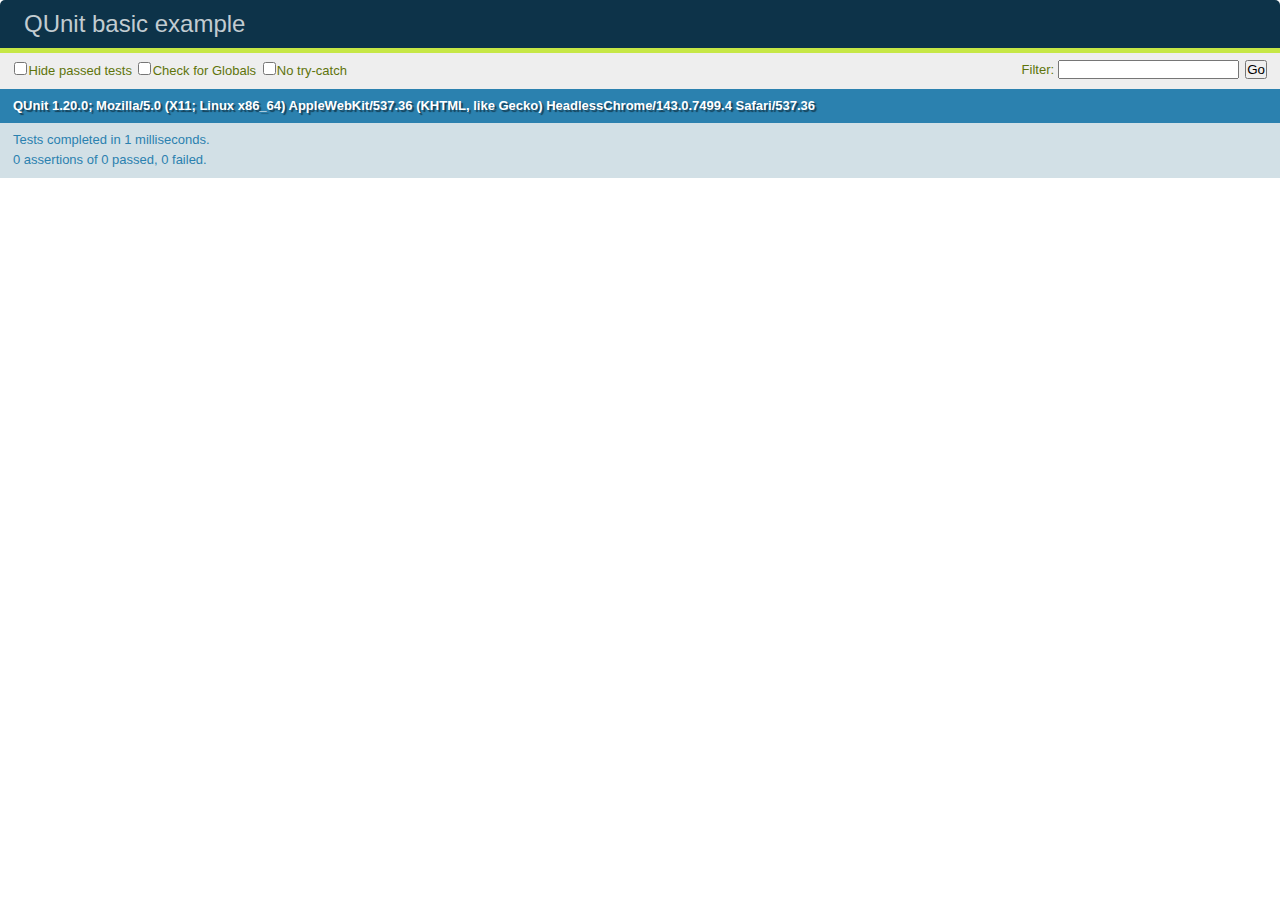
<file: WebContent/js/jquery-weui-build/tests/index.html>
<!DOCTYPE html>
<html>
  <head>
    <meta charset="utf-8">
    <title>QUnit basic example</title>
    <link rel="stylesheet" href="../dist/lib/weui.css">
    <link rel="stylesheet" href="../dist/css/jquery-weui.css">
    <link rel="stylesheet" href="qunit/qunit-1.20.0.css">
  </head>
  <body>
    <div id="qunit"></div>
    <div id="qunit-fixture"></div>
    <script src="qunit/qunit-1.20.0.js"></script>
    <script src="../dist/lib/jquery-2.1.4.js"></script>
    <script src="../dist/js/jquery-weui.js"></script>
  </body>
</html>
</file>
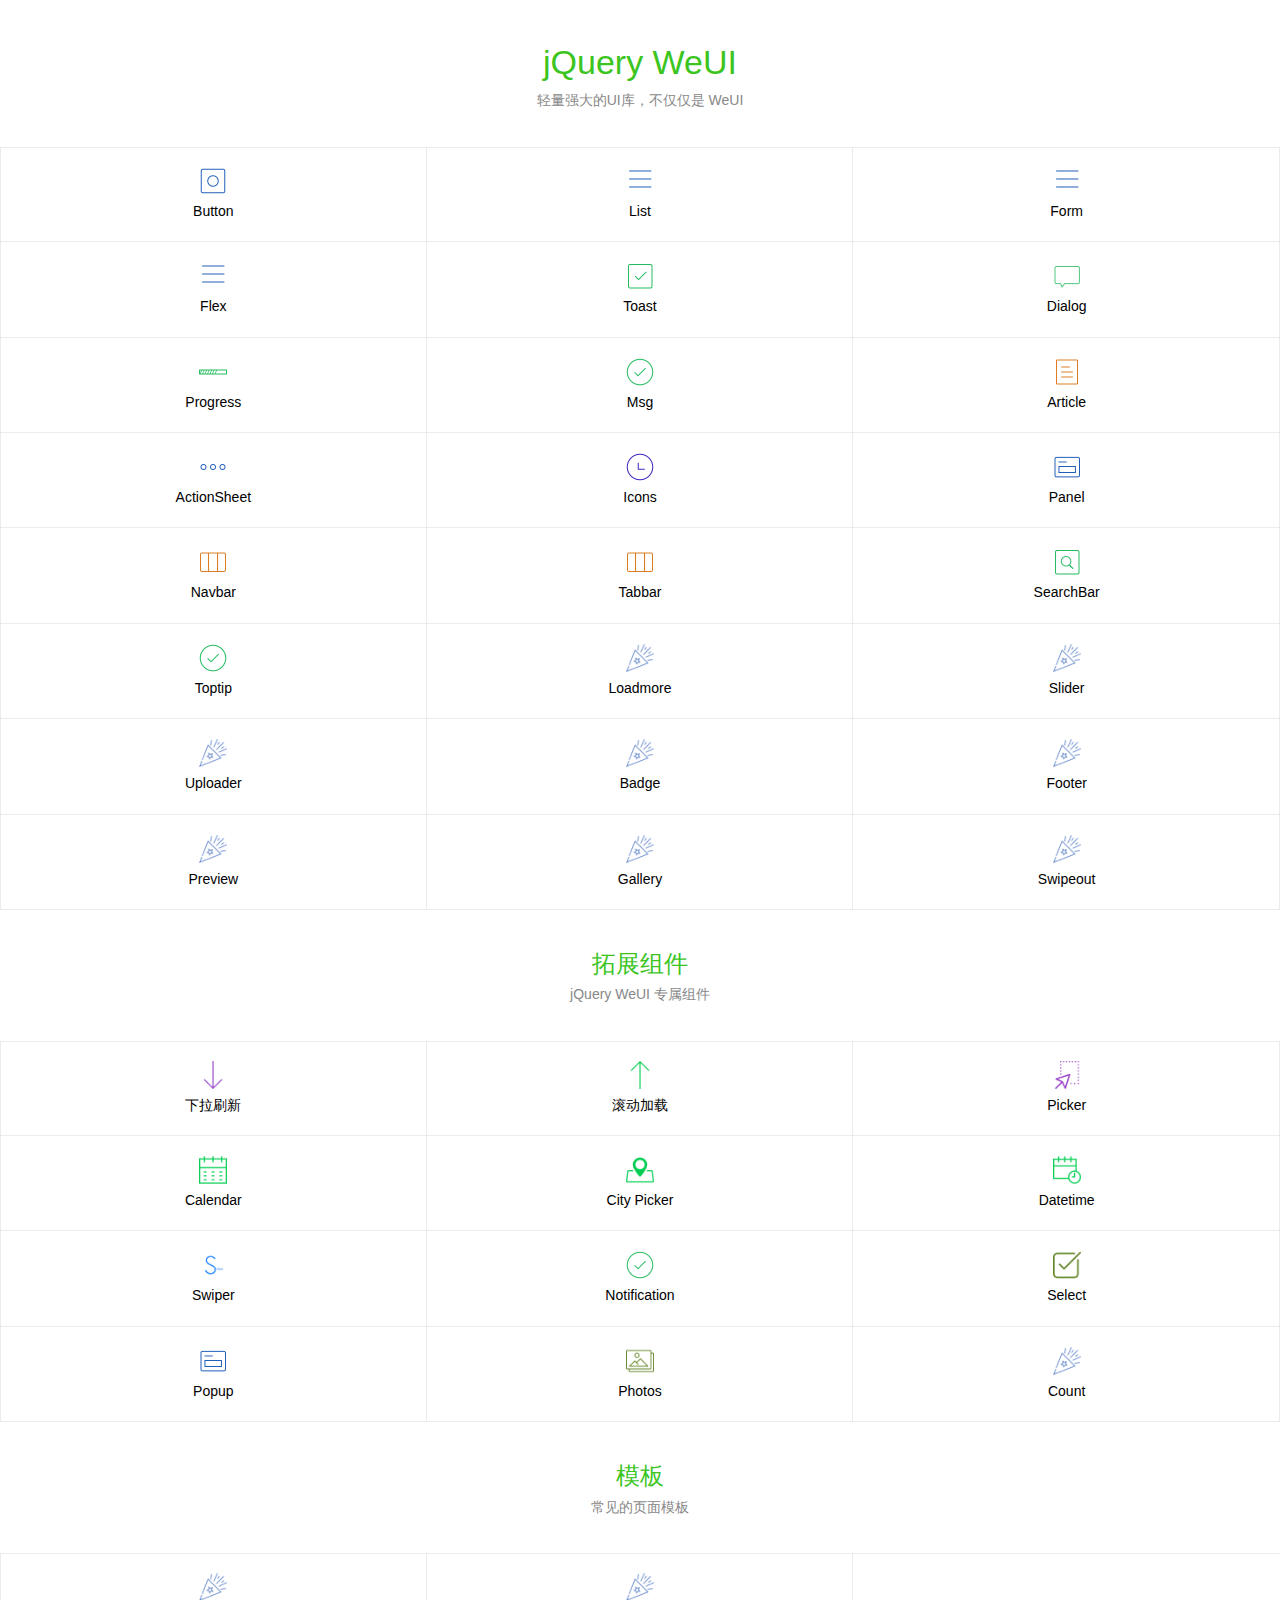
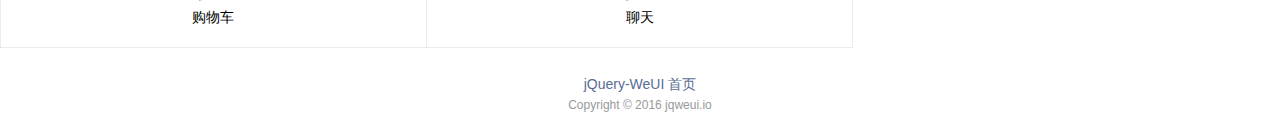
<file: WebContent/js/jquery-weui-build/dist/demos/index.html>
<!DOCTYPE html>
<html>
  <head>
    <title>jQuery WeUI</title>
    <meta charset="utf-8">
<meta http-equiv="X-UA-Compatible" content="IE=edge">
<meta name="viewport" content="width=device-width, initial-scale=1, user-scalable=no">

<meta name="description" content="Write an awesome description for your new site here. You can edit this line in _config.yml. It will appear in your document head meta (for Google search results) and in your feed.xml site description.
">

<link rel="stylesheet" href="../lib/weui.min.css">
<link rel="stylesheet" href="../css/jquery-weui.css">
<link rel="stylesheet" href="css/demos.css">

  </head>

  <body ontouchstart>

    <header class='demos-header'>
      <h1 class="demos-title">jQuery WeUI</h1>
      <p class='demos-sub-title'>轻量强大的UI库，不仅仅是 WeUI</p>
    </header>

    <div class="weui-grids">
      <a href="buttons.html" class="weui-grid js_grid">
        <div class="weui-grid__icon">
          <img src="images/icon_nav_button.png" alt="">
        </div>
        <p class="weui-grid__label">
          Button
        </p>
      </a>
      <a href="cell.html" class="weui-grid js_grid">
        <div class="weui-grid__icon">
          <img src="images/icon_nav_cell.png" alt="">
        </div>
        <p class="weui-grid__label">
          List
        </p>
      </a>
      <a href="form.html" class="weui-grid js_grid">
        <div class="weui-grid__icon">
          <img src="images/icon_nav_cell.png" alt="">
        </div>
        <p class="weui-grid__label">
          Form
        </p>
      </a>
      <a href="flex.html" class="weui-grid js_grid">
        <div class="weui-grid__icon">
          <img src="images/icon_nav_cell.png" alt="">
        </div>
        <p class="weui-grid__label">
          Flex
        </p>
      </a>
      <a href="toast.html" class="weui-grid js_grid">
        <div class="weui-grid__icon">
          <img src="images/icon_nav_toast.png" alt="">
        </div>
        <p class="weui-grid__label">
          Toast
        </p>
      </a>
      <a href="dialog.html" class="weui-grid js_grid">
        <div class="weui-grid__icon">
          <img src="images/icon_nav_dialog.png" alt="">
        </div>
        <p class="weui-grid__label">
          Dialog
        </p>
      </a>
      <a href="progress.html" class="weui-grid js_grid">
        <div class="weui-grid__icon">
          <img src="images/icon_nav_progress.png" alt="">
        </div>
        <p class="weui-grid__label">
          Progress
        </p>
      </a>
      <a href="msg.html" class="weui-grid js_grid">
        <div class="weui-grid__icon">
          <img src="images/icon_nav_msg.png" alt="">
        </div>
        <p class="weui-grid__label">
          Msg
        </p>
      </a>
      <a href="article.html" class="weui-grid js_grid">
        <div class="weui-grid__icon">
          <img src="images/icon_nav_article.png" alt="">
        </div>
        <p class="weui-grid__label">
          Article
        </p>
      </a>
      <a href="action-sheet.html" class="weui-grid js_grid">
        <div class="weui-grid__icon">
          <img src="images/icon_nav_actionSheet.png" alt="">
        </div>
        <p class="weui-grid__label">
          ActionSheet
        </p>
      </a>
      <a href="icons.html" class="weui-grid js_grid">
        <div class="weui-grid__icon">
          <img src="images/icon_nav_icons.png" alt="">
        </div>
        <p class="weui-grid__label">
          Icons
        </p>
      </a>
      <a href="panel.html" class="weui-grid js_grid">
        <div class="weui-grid__icon">
          <img src="images/icon_nav_panel.png" alt="">
        </div>
        <p class="weui-grid__label">
          Panel
        </p>
      </a>
      <a href="navbar.html" class="weui-grid js_grid">
        <div class="weui-grid__icon">
          <img src="images/icon_nav_tab.png" alt="">
        </div>
        <p class="weui-grid__label">
          Navbar
        </p>
      </a>
      <a href="tabbar.html" class="weui-grid js_grid">
        <div class="weui-grid__icon">
          <img src="images/icon_nav_tab.png" alt="">
        </div>
        <p class="weui-grid__label">
          Tabbar
        </p>
      </a>
      <a href="searchbar.html" class="weui-grid js_grid">
        <div class="weui-grid__icon">
          <img src="images/icon_nav_search_bar.png" alt="">
        </div>
        <p class="weui-grid__label">
          SearchBar
        </p>
      </a>
      <a href="toptip.html" class="weui-grid js_grid">
        <div class="weui-grid__icon">
          <img src="images/icon_nav_msg.png" alt="">
        </div>
        <p class="weui-grid__label">
          Toptip
        </p>
      </a>
      <a href="loadmore.html" class="weui-grid js_grid">
        <div class="weui-grid__icon">
          <img src="images/icon_nav_new.png" alt="">
        </div>
        <p class="weui-grid__label">
          Loadmore
        </p>
      </a>
      <a href="slider.html" class="weui-grid js_grid">
        <div class="weui-grid__icon">
          <img src="images/icon_nav_new.png" alt="">
        </div>
        <p class="weui-grid__label">
          Slider
        </p>
      </a>
      <a href="uploader.html" class="weui-grid js_grid">
        <div class="weui-grid__icon">
          <img src="images/icon_nav_new.png" alt="">
        </div>
        <p class="weui-grid__label">
          Uploader
        </p>
      </a>
      <a href="badge.html" class="weui-grid js_grid">
        <div class="weui-grid__icon">
          <img src="images/icon_nav_new.png" alt="">
        </div>
        <p class="weui-grid__label">
          Badge
        </p>
      </a>
      <a href="footer.html" class="weui-grid js_grid">
        <div class="weui-grid__icon">
          <img src="images/icon_nav_new.png" alt="">
        </div>
        <p class="weui-grid__label">
          Footer
        </p>
      </a>
      <a href="preview.html" class="weui-grid js_grid">
        <div class="weui-grid__icon">
          <img src="images/icon_nav_new.png" alt="">
        </div>
        <p class="weui-grid__label">
          Preview
        </p>
      </a>
      <a href="gallery.html" class="weui-grid js_grid">
        <div class="weui-grid__icon">
          <img src="images/icon_nav_new.png" alt="">
        </div>
        <p class="weui-grid__label">
          Gallery
        </p>
      </a>
      <a href="swipeout.html" class="weui-grid js_grid">
        <div class="weui-grid__icon">
          <img src="images/icon_nav_new.png" alt="">
        </div>
        <p class="weui-grid__label">
          Swipeout
        </p>
      </a>
    </div>

    <div class="demos-header">
      <h2 class='demos-second-title'>拓展组件</h2>
      <p class='demos-sub-title'>jQuery WeUI 专属组件</p>
    </div>

    <div class="weui-grids">
      <a href="ptr.html" class="weui-grid js_grid">
        <div class="weui-grid__icon">
          <img src="images/icon_nav_ptr.png" alt="">
        </div>
        <p class="weui-grid__label">
          下拉刷新
        </p>
      </a>
      <a href="infinite.html" class="weui-grid js_grid">
        <div class="weui-grid__icon">
          <img src="images/icon_nav_up.png" alt="">
        </div>
        <p class="weui-grid__label">
          滚动加载
        </p>
      </a>
      <a href="picker.html" class="weui-grid js_grid">
        <div class="weui-grid__icon">
          <img src="images/icon_nav_picker.png" alt="">
        </div>
        <p class="weui-grid__label">
          Picker
        </p>
      </a>
      <a href="calendar.html" class="weui-grid js_grid">
        <div class="weui-grid__icon">
          <img src="images/icon_nav_calendar.png" alt="">
        </div>
        <p class="weui-grid__label">
          Calendar
        </p>
      </a>
      <a href="city-picker.html" class="weui-grid js_grid">
        <div class="weui-grid__icon">
          <img src="images/icon_nav_city.png" alt="">
        </div>
        <p class="weui-grid__label">
          City Picker
        </p>
      </a>
      <a href="datetime-picker.html" class="weui-grid js_grid">
        <div class="weui-grid__icon">
          <img src="images/icon_nav_datetime.png" alt="">
        </div>
        <p class="weui-grid__label">
          Datetime
        </p>
      </a>
      <a href="swiper.html" class="weui-grid js_grid">
        <div class="weui-grid__icon">
          <img src="images/icon_nav_swiper.png" alt="">
        </div>
        <p class="weui-grid__label">
          Swiper
        </p>
      </a>
      <a href="noti.html" class="weui-grid js_grid">
        <div class="weui-grid__icon">
          <img src="images/icon_nav_msg.png" alt="">
        </div>
        <p class="weui-grid__label">
          Notification
        </p>
      </a>
      <a href="select.html" class="weui-grid js_grid">
        <div class="weui-grid__icon">
          <img src="images/icon_nav_select.png" alt="">
        </div>
        <p class="weui-grid__label">
          Select
        </p>
      </a>
      <a href="popup.html" class="weui-grid js_grid">
        <div class="weui-grid__icon">
          <img src="images/icon_nav_panel.png" alt="">
        </div>
        <p class="weui-grid__label">
          Popup
        </p>
      </a>
      <a href="photo-browser.html" class="weui-grid js_grid">
        <div class="weui-grid__icon">
          <img src="images/icon_nav_photo.png" alt="">
        </div>
        <p class="weui-grid__label">
          Photos
        </p>
      </a>
      <a href="count.html" class="weui-grid js_grid">
        <div class="weui-grid__icon">
          <img src="images/icon_nav_new.png" alt="">
        </div>
        <p class="weui-grid__label">
          Count
        </p>
      </a>
    </div>

    <div class="demos-header">
      <h2 class='demos-second-title'>模板</h2>
      <p class='demos-sub-title'>常见的页面模板</p>
    </div>

    <div class="weui-grids">
      <a href="tpl-shopping-cart.html" class="weui-grid js_grid">
        <div class="weui-grid__icon">
          <img src="images/icon_nav_new.png" alt="">
        </div>
        <p class="weui-grid__label">
          购物车
        </p>
      </a>
      <a href="tpl-chat.html" class="weui-grid js_grid">
        <div class="weui-grid__icon">
          <img src="images/icon_nav_new.png" alt="">
        </div>
        <p class="weui-grid__label">
          聊天
        </p>
      </a>
    </div>

    <div class="weui-footer">
      <p class="weui-footer__links">
        <a href="http://jqweui.com" class="weui-footer__link">jQuery-WeUI 首页</a>
      </p>
      <p class="weui-footer__text">Copyright © 2016 jqweui.io</p>
    </div>

    <style>
      .weui-footer {
        margin: 25px 0 10px 0;
      }
    </style>


    <script src="../lib/jquery-2.1.4.js"></script>
<script src="../lib/fastclick.js"></script>
<script>
  $(function() {
    FastClick.attach(document.body);
  });
</script>
<script src="../js/jquery-weui.js"></script>

  </body>

</html>
</file>
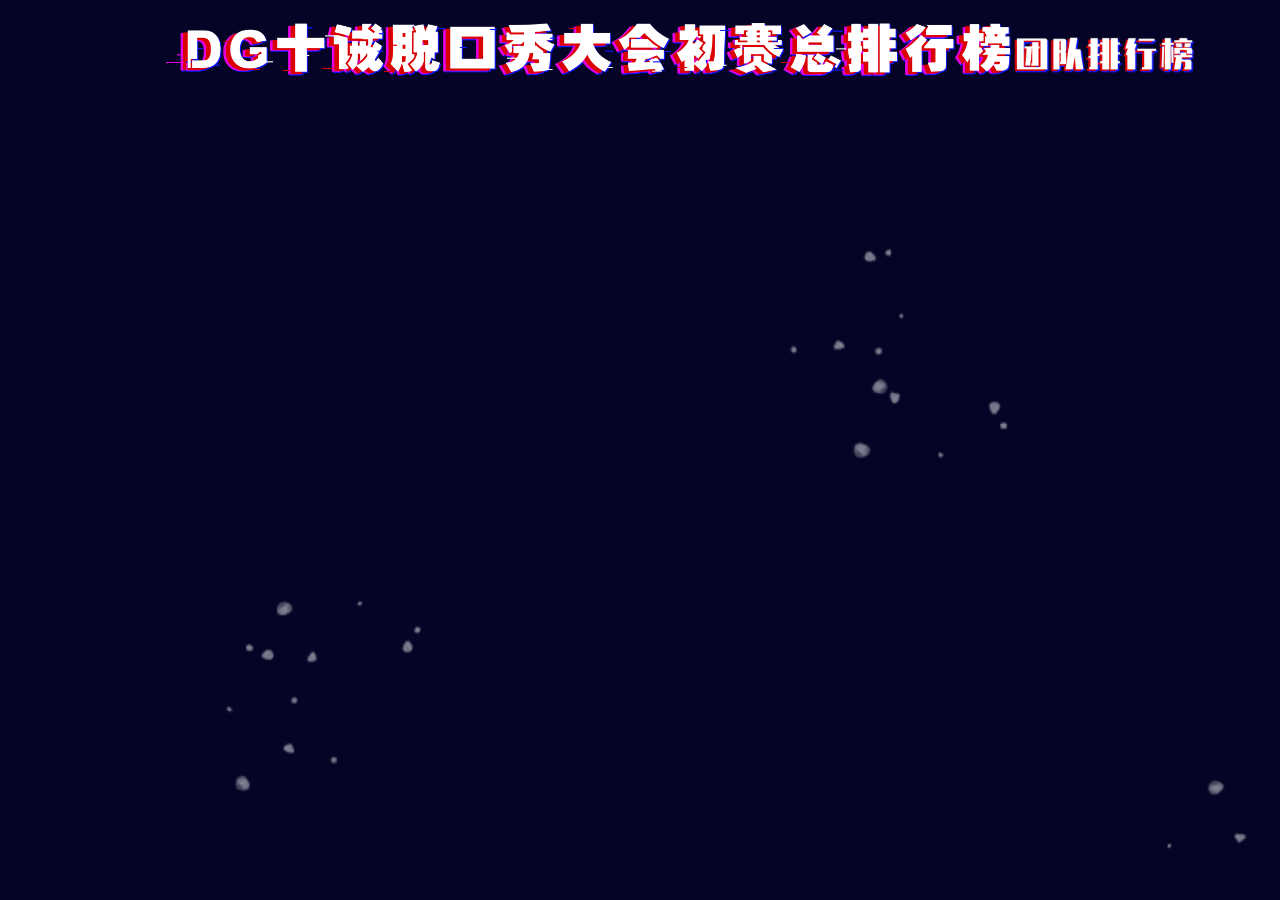
<file: WebContent/show.html>
<!DOCTYPE html>
<html lang="en">
<head>
    <meta charset="UTF-8">
    <meta name="viewport" content="width=device-width, initial-scale=1.0">
    <meta http-equiv="X-UA-Compatible" content="ie=edge">
    <script src="js/jquery-1.8.3.min.js"></script>
    <link rel="stylesheet" href="css/show.css">
    <title>DG十诫脱口秀初赛第一场</title>
</head>
<body> 
    <div class="container">
        <div class="top">
            <div class="title">
                <img src="imgs/Group 28 Copy.png" alt="">
            </div>
        </div>
        <div class="main">
            <div>
                <div class="left">
                
                    <ul  id="ull1">
                     <!--    <li>
                            <div class="pm">1</div>
                            <div class="photo"><img src="images/1.jpg" alt=""></div>
                            <div class="info"><p class="name">犬夜叉</p><p class="score">244分</p></div>
                        </li> -->
                    </ul>
                  
                </div>
                <div class="right">
                    <div class="wrapper">
                        <div class="team"><img src="imgs/team.png" alt=""></div>
                        <ul class="teamlist" id="ull0">
                           <!--  <li>
                                <div class="tname">
                                    <p class="tname">技术中心</p>
                                </div>
                                <div class="score">
                                    <p class="totals">团队总分</p>
                                    <p class="tscore">234</p>
                                </div>
                                <div class="mc"><span>1</span></div>
                            </li> -->
                        </ul>
                    </div>
                </div>
            </div>
        </div>
    </div>
</body>
<script type="text/javascript">
	$(function(){
		var thisURL = document.URL; 
		var getval =thisURL.split('?')[1]; 
		var showval= getval.split("=")[1]; 
		var ull1=$("#ull1")
		ull1.html("")
		$.ajax({
			url:"/code_dg/mzong",
			type:"post",
			data:{
				"class":showval
			},
			success:function(response){
				$.each(response,function(i,v){
					++i;
					ull1.append( "<li >"+
							  "<div class='pm'>"+i+"</div>"+
							  "<div class='photo'><img src='images/1.jpg' alt=''></div>"+
							  "<div class='info' style='background:"+v.team.color+";'><p class='name'>"+v.employee.name+"</p><p class='score'>"+v.score+"分</p></div>"+
							 " </li>")
				})
			}
		})
		var ull0=$("#ull0")
			$.ajax({
			url:"/code_dg/mzong1",
			type:"post",
			data:{
				"class":showval
			},
			success:function(response){
				$.each(response,function(i,v){
					++i;
					ull0.append("<li style='background:"+v.color+";'>"+
							"<div class='tname'>"+
							"<p class='tname'>"+v.name+"</p>"+
							" </div>"+
							" <div class='score'>"+
							" <p class='totals'>团队总分</p>"+
							"  <p class='tscore'>"+v.total+"</p>"+
							  "</div>"+
							 "   <div class='mc'><span>"+i+"</span></div>"+
							   "</li>")
				})
			}
		})
	})
</script>
</html>
</file>
<file: WebContent/js/jquery-weui-build/dist/demos/css/demos.css>
body, html {
  height: 100%;
  -webkit-tap-highlight-color: transparent;
}
.demos-title {
  text-align: center;
  font-size: 34px;
  color: #3cc51f;
  font-weight: 400;
  margin: 0 15%;
}

.demos-sub-title {
  text-align: center;
  color: #888;
  font-size: 14px;
}

.demos-header {
  padding: 35px 0;
}

.demos-content-padded {
  padding: 15px;
}

.demos-second-title {
  text-align: center;
  font-size: 24px;
  color: #3cc51f;
  font-weight: 400;
  margin: 0 15%;
}

footer {
  text-align: center;
  font-size: 14px;
  padding: 20px;
}

footer a {
  color: #999;
  text-decoration: none;
}
</file>
<file: WebContent/css/show.css>
html, body {
    width: 100%;
    height: auto;
    background: url("../imgs/background@3x.png");
}
html, body, div, p, span, ul, li {
    margin: 0;
    padding: 0;
}
ul {
    list-style: none;
}
i {
    font-style: normal;
}
@font-face {
    font-family: "RuiZiZhenYanTiMianFeiShangYong-2";
    src: url("../font/RuiZiZhenYanTiMianFeiShangYong-2.ttf") format('truetype');
}

.container {
    width: 100%;
    height: auto;
}
.top {
    width: 100%;
    position: relative;
    /* padding-bottom: 4px; */
}
.top .title {
    display: inline-block;
    /* width: 100%; */
    /* padding: 39px 374px 0 279px; */
    padding: 23px 21% 0 13%;
    box-sizing: border-box;
    /* position: absolute; */
    /* top: 0; */
    /* left: 0; */
    z-index: 0;
}
.top .title img {
    display: inline-block;
    width: 100%;
    height: auto;
    vertical-align: middle;
}
.main {
    padding: 0 20% 0 75px;
    position: relative;
}
.left {
    font-family: 'RuiZiZhenYanTiMianFeiShangYong-2';
    color: #fff;
}
.left ul {
    display: flex;
    flex-direction: row;
    flex-wrap: wrap;
    justify-content: space-between;
}
.left ul li {
    width: 25%;
    position: relative;
    display: inline-block;
    margin-top: 100px;
    z-index: 0;
}
.left ul li .pm {
    display: inline-block;
    font-size: 45px;
    line-height: 46px;
    letter-spacing: 4px;
    color:#E300E5;
    text-shadow: -2px 0px 0px rgba(255,255,255,1);
    position: absolute;
    top: -35px;
    left: -25px;
    z-index: -1;
}
.left ul li:nth-child(1) .pm {
    color: #FFB935;
}
.left ul li:nth-child(2) .pm {
    color: #FF5757;
}
.left ul li:nth-child(3) .pm {
    color: #F31D1D;
}
.left ul li .photo {
    width: 38px;
    height: 38px;
    box-shadow:0px 0px 0px 2px rgba(255,255,255,1);
    border:2px solid rgba(224,0,148,1);
    border-radius: 50%;
    overflow: hidden;
    display: inline-block;
    vertical-align: middle;
}
.left ul li .photo img {
    width: 100%;
}
.left ul li .info {
    margin-left: 5px;
    display: inline-block;
    width: 168px;
    height: 47px;
    font-size: 18px;
    line-height: 18px;
    letter-spacing: 1px;
    text-shadow:0px 1px 0px rgba(219,0,0,1), 2px 0px 0px rgba(15,25,255,1);
    background:rgba(255,174,0,1);
    box-shadow:-2px 2px 0px 0px rgba(255,255,255,1);
    border-radius:12px;
    border:1px solid rgba(251,0,150,1);
    padding: 11px 5px;
    box-sizing: border-box;
}
.left ul li .info p {
    display: inline-block;
}
.left ul li .info p.name {
    /* float: left; */
}
.left ul li .info p.score {
    float: right;
}
.right {
    position: absolute;
    right: 43px;
    top: -40px;
}
.right .wrapper {
    
}
.right::-webkit-scrollbar {
    /* display: none; */
}
.right .team {
    padding-left: 18px;
    padding-right: 43px;
    box-sizing: border-box;
}
.right .team img {
    width: 180px;
    /* width: 92%; */
    height: auto;
}
.right ul {
    margin-top: 7px;
}
.right ul li {
    background:rgba(255,174,0,1);
    box-shadow:-2px 2px 0px 0px rgba(255,255,255,1);
    border-radius:12px;
    border:1px solid rgba(251,0,150,1);
    margin-bottom: 7px;
    font-family: 'RuiZiZhenYanTiMianFeiShangYong-2';
    color: #fff;
    padding: 23px 33px 21px 10px;
    position: relative;
    box-sizing: border-box;
}
.right ul li div {
    display: inline-block;
}
.right ul li .tname {
    font-size: 14px;
    line-height: 14px;
    letter-spacing: 1px;
}
.right ul li .score {
    position: absolute;
    /* left: 50%; */
    right: 33px;
    top: 50%;
    transform: translateY(-50%);
}
.right ul li .score p {
    font-size: 15px;
    line-height: 18px;
    text-align: center;
}
.right ul li .score p:nth-child(2) {
    /* margin-top: 14px; */
}
.right ul li .mc {
    width: 36px;
    height: 36px;
    background-color: #fff;
    border-radius: 50%;
    text-align: center;
    position: absolute;
    right: -20px;
    top: 50%;
    transform: translateY(-50%);
}
.right ul li .mc span {
    display: inline-block;
    font-size: 34px;
    line-height: 35px;
    letter-spacing: 3px;
    color: #E300E5;
    margin-top: 2px;
    text-shadow:-1px 2px 0px rgba(197,45,33,1), 1px 1px 0px rgba(31,40,255,1);
}
.right ul li:nth-child(1) .mc span {
    color: #FFB935;
}
.right ul li:nth-child(2) .mc span {
    color: #FF5757; 
}
.right ul li:nth-child(3) .mc span {
    color: #F31D1D;
}
</file>
<file: WebContent/js/jquery-weui-build/tests/qunit/qunit-1.20.0.css>
/*!
 * QUnit 1.20.0
 * http://qunitjs.com/
 *
 * Copyright jQuery Foundation and other contributors
 * Released under the MIT license
 * http://jquery.org/license
 *
 * Date: 2015-10-27T17:53Z
 */

/** Font Family and Sizes */

#qunit-tests, #qunit-header, #qunit-banner, #qunit-testrunner-toolbar, #qunit-filteredTest, #qunit-userAgent, #qunit-testresult {
	font-family: "Helvetica Neue Light", "HelveticaNeue-Light", "Helvetica Neue", Calibri, Helvetica, Arial, sans-serif;
}

#qunit-testrunner-toolbar, #qunit-filteredTest, #qunit-userAgent, #qunit-testresult, #qunit-tests li { font-size: small; }
#qunit-tests { font-size: smaller; }


/** Resets */

#qunit-tests, #qunit-header, #qunit-banner, #qunit-filteredTest, #qunit-userAgent, #qunit-testresult, #qunit-modulefilter {
	margin: 0;
	padding: 0;
}


/** Header */

#qunit-header {
	padding: 0.5em 0 0.5em 1em;

	color: #8699A4;
	background-color: #0D3349;

	font-size: 1.5em;
	line-height: 1em;
	font-weight: 400;

	border-radius: 5px 5px 0 0;
}

#qunit-header a {
	text-decoration: none;
	color: #C2CCD1;
}

#qunit-header a:hover,
#qunit-header a:focus {
	color: #FFF;
}

#qunit-testrunner-toolbar label {
	display: inline-block;
	padding: 0 0.5em 0 0.1em;
}

#qunit-banner {
	height: 5px;
}

#qunit-testrunner-toolbar {
	padding: 0.5em 1em 0.5em 1em;
	color: #5E740B;
	background-color: #EEE;
	overflow: hidden;
}

#qunit-filteredTest {
	padding: 0.5em 1em 0.5em 1em;
	background-color: #F4FF77;
	color: #366097;
}

#qunit-userAgent {
	padding: 0.5em 1em 0.5em 1em;
	background-color: #2B81AF;
	color: #FFF;
	text-shadow: rgba(0, 0, 0, 0.5) 2px 2px 1px;
}

#qunit-modulefilter-container {
	float: right;
	padding: 0.2em;
}

.qunit-url-config {
	display: inline-block;
	padding: 0.1em;
}

.qunit-filter {
	display: block;
	float: right;
	margin-left: 1em;
}

/** Tests: Pass/Fail */

#qunit-tests {
	list-style-position: inside;
}

#qunit-tests li {
	padding: 0.4em 1em 0.4em 1em;
	border-bottom: 1px solid #FFF;
	list-style-position: inside;
}

#qunit-tests > li {
	display: none;
}

#qunit-tests li.running,
#qunit-tests li.pass,
#qunit-tests li.fail,
#qunit-tests li.skipped {
	display: list-item;
}

#qunit-tests.hidepass li.running,
#qunit-tests.hidepass li.pass {
	visibility: hidden;
	position: absolute;
	width:   0;
	height:  0;
	padding: 0;
	border:  0;
	margin:  0;
}

#qunit-tests li strong {
	cursor: pointer;
}

#qunit-tests li.skipped strong {
	cursor: default;
}

#qunit-tests li a {
	padding: 0.5em;
	color: #C2CCD1;
	text-decoration: none;
}

#qunit-tests li p a {
	padding: 0.25em;
	color: #6B6464;
}
#qunit-tests li a:hover,
#qunit-tests li a:focus {
	color: #000;
}

#qunit-tests li .runtime {
	float: right;
	font-size: smaller;
}

.qunit-assert-list {
	margin-top: 0.5em;
	padding: 0.5em;

	background-color: #FFF;

	border-radius: 5px;
}

.qunit-source {
	margin: 0.6em 0 0.3em;
}

.qunit-collapsed {
	display: none;
}

#qunit-tests table {
	border-collapse: collapse;
	margin-top: 0.2em;
}

#qunit-tests th {
	text-align: right;
	vertical-align: top;
	padding: 0 0.5em 0 0;
}

#qunit-tests td {
	vertical-align: top;
}

#qunit-tests pre {
	margin: 0;
	white-space: pre-wrap;
	word-wrap: break-word;
}

#qunit-tests del {
	background-color: #E0F2BE;
	color: #374E0C;
	text-decoration: none;
}

#qunit-tests ins {
	background-color: #FFCACA;
	color: #500;
	text-decoration: none;
}

/*** Test Counts */

#qunit-tests b.counts                       { color: #000; }
#qunit-tests b.passed                       { color: #5E740B; }
#qunit-tests b.failed                       { color: #710909; }

#qunit-tests li li {
	padding: 5px;
	background-color: #FFF;
	border-bottom: none;
	list-style-position: inside;
}

/*** Passing Styles */

#qunit-tests li li.pass {
	color: #3C510C;
	background-color: #FFF;
	border-left: 10px solid #C6E746;
}

#qunit-tests .pass                          { color: #528CE0; background-color: #D2E0E6; }
#qunit-tests .pass .test-name               { color: #366097; }

#qunit-tests .pass .test-actual,
#qunit-tests .pass .test-expected           { color: #999; }

#qunit-banner.qunit-pass                    { background-color: #C6E746; }

/*** Failing Styles */

#qunit-tests li li.fail {
	color: #710909;
	background-color: #FFF;
	border-left: 10px solid #EE5757;
	white-space: pre;
}

#qunit-tests > li:last-child {
	border-radius: 0 0 5px 5px;
}

#qunit-tests .fail                          { color: #000; background-color: #EE5757; }
#qunit-tests .fail .test-name,
#qunit-tests .fail .module-name             { color: #000; }

#qunit-tests .fail .test-actual             { color: #EE5757; }
#qunit-tests .fail .test-expected           { color: #008000; }

#qunit-banner.qunit-fail                    { background-color: #EE5757; }

/*** Skipped tests */

#qunit-tests .skipped {
	background-color: #EBECE9;
}

#qunit-tests .qunit-skipped-label {
	background-color: #F4FF77;
	display: inline-block;
	font-style: normal;
	color: #366097;
	line-height: 1.8em;
	padding: 0 0.5em;
	margin: -0.4em 0.4em -0.4em 0;
}

/** Result */

#qunit-testresult {
	padding: 0.5em 1em 0.5em 1em;

	color: #2B81AF;
	background-color: #D2E0E6;

	border-bottom: 1px solid #FFF;
}
#qunit-testresult .module-name {
	font-weight: 700;
}

/** Fixture */

#qunit-fixture {
	position: absolute;
	top: -10000px;
	left: -10000px;
	width: 1000px;
	height: 1000px;
}
</file>
